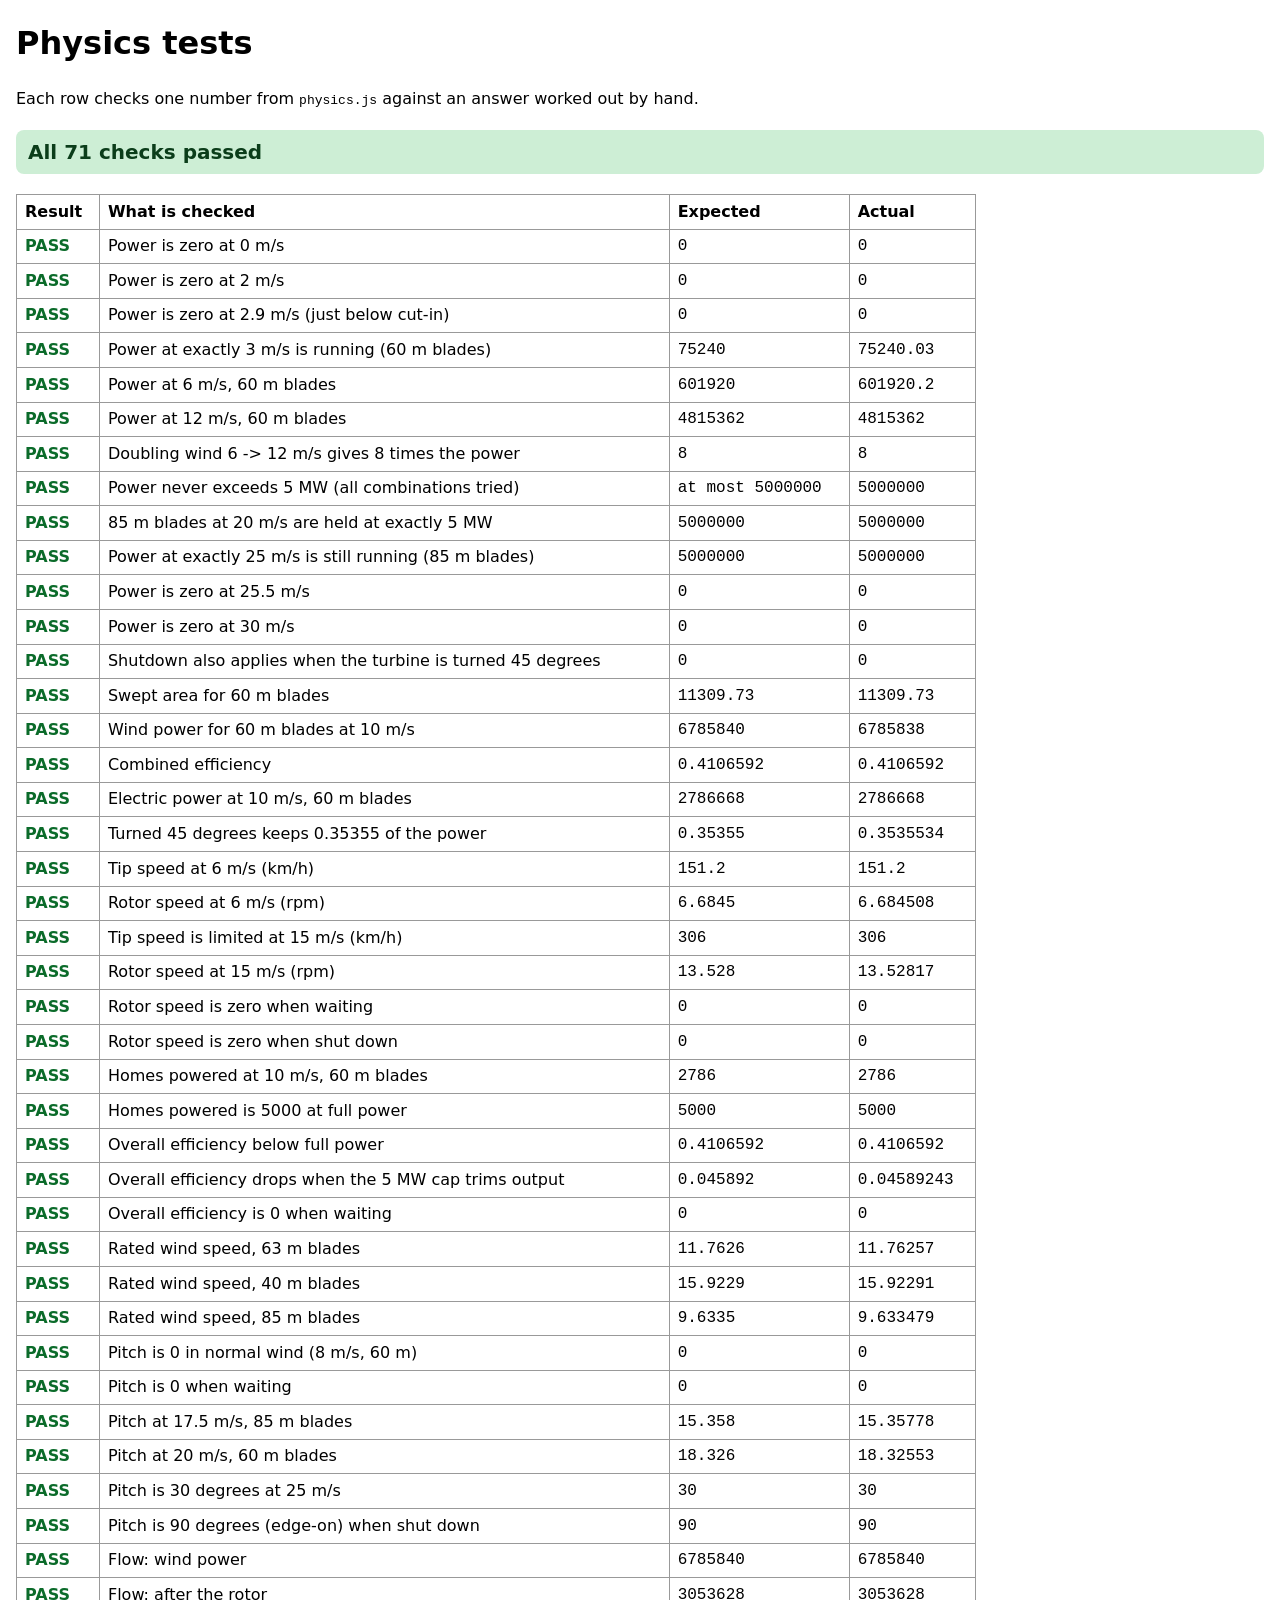
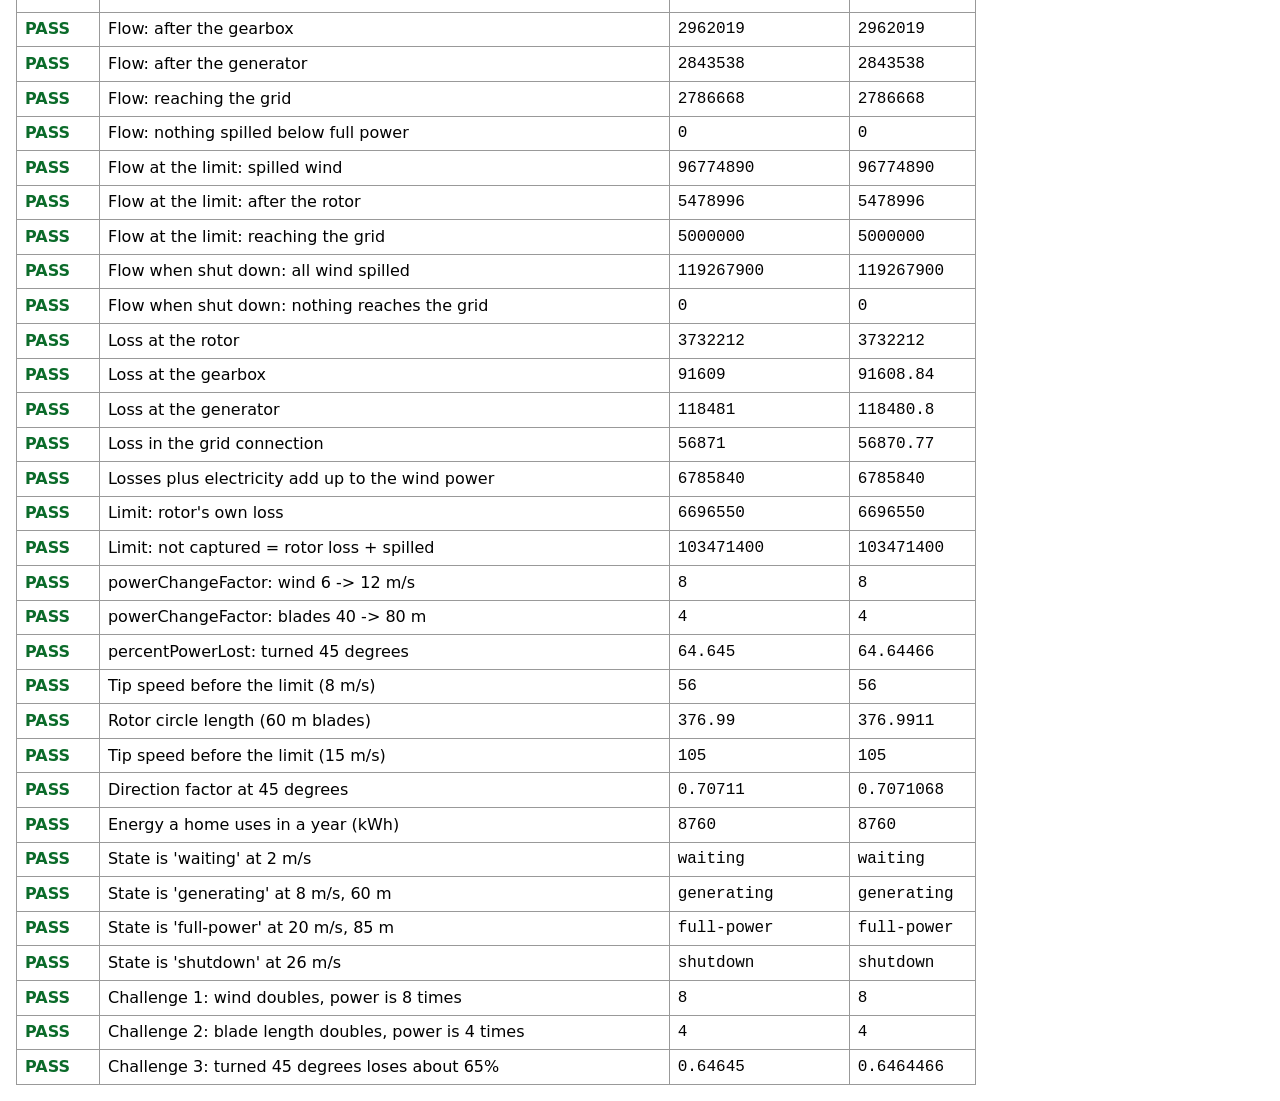
<file: tests.html>
<!DOCTYPE html>
<html lang="en">
<head>
  <meta charset="utf-8">
  <meta name="viewport" content="width=device-width, initial-scale=1">
  <title>Physics tests</title>
  <style>
    body { font-family: system-ui, sans-serif; margin: 1rem; line-height: 1.4; }
    #summary { font-size: 1.25rem; font-weight: 700; padding: 0.5rem 0.75rem; border-radius: 0.5rem; }
    #summary.pass { background: #cdeed5; color: #0b3d1a; }
    #summary.fail { background: #f7cdcd; color: #5a0a0a; }
    table { border-collapse: collapse; margin-top: 1rem; width: 100%; max-width: 60rem; }
    th, td { border: 1px solid #999; padding: 0.35rem 0.5rem; text-align: left; vertical-align: top; }
    td.PASS { color: #0b6b2a; font-weight: 700; }
    td.FAIL { color: #b00020; font-weight: 700; }
    td.num { font-family: ui-monospace, monospace; }
  </style>
</head>
<body>
  <h1>Physics tests</h1>
  <p>Each row checks one number from <code>physics.js</code> against an answer worked out by hand.</p>
  <p id="summary">Running&hellip;</p>
  <table>
    <thead>
      <tr><th>Result</th><th>What is checked</th><th>Expected</th><th>Actual</th></tr>
    </thead>
    <tbody id="results"></tbody>
  </table>

  <script src="physics.js"></script>
  <script>
    // ---------- Tiny test helpers ----------
    const rows = [];

    function record(name, passed, expected, actual) {
      rows.push({ name: name, passed: passed, expected: expected, actual: actual });
    }

    // Numbers are decimals that are never perfectly exact, so we accept a tiny
    // difference (0.1%) instead of demanding an exact match.
    function checkClose(name, actual, expected) {
      const allowedError = expected === 0 ? 1e-9 : Math.abs(expected) * 0.001;
      record(name, Math.abs(actual - expected) <= allowedError, expected, actual);
    }

    // For "never more than" style checks.
    function checkAtMost(name, actual, limit) {
      record(name, actual <= limit, "at most " + limit, actual);
    }

    function checkAbove(name, actual, limit) {
      record(name, actual > limit, "more than " + limit, actual);
    }

    const calc = WindPhysics.calculate; // calc(windSpeed m/s, bladeLength m, angle degrees)

    // ---------- The four main checks ----------

    // 1. Below the cut-in speed (3 m/s) there is no power.
    checkClose("Power is zero at 0 m/s", calc(0, 60, 0).electricPowerW, 0);
    checkClose("Power is zero at 2 m/s", calc(2, 60, 0).electricPowerW, 0);
    checkClose("Power is zero at 2.9 m/s (just below cut-in)", calc(2.9, 60, 0).electricPowerW, 0);
    // Exactly 3 m/s counts as running. By hand: 0.5 x 1.2 x 11309.73 x 27 x 0.41066 = 75,240 W.
    checkClose("Power at exactly 3 m/s is running (60 m blades)", calc(3, 60, 0).electricPowerW, 75240);

    // 2. Doubling the wind speed gives 8 times the power (2 x 2 x 2), as long as
    //    the 5 MW cap is not reached. By hand: 6 m/s -> 601,920 W, 12 m/s -> 4,815,362 W.
    checkClose("Power at 6 m/s, 60 m blades", calc(6, 60, 0).electricPowerW, 601920);
    checkClose("Power at 12 m/s, 60 m blades", calc(12, 60, 0).electricPowerW, 4815362);
    checkClose(
      "Doubling wind 6 -> 12 m/s gives 8 times the power",
      calc(12, 60, 0).electricPowerW / calc(6, 60, 0).electricPowerW,
      8
    );

    // 3. Power never goes above 5 MW. Try many combinations.
    let highestPowerW = 0;
    for (let wind = 0; wind <= 30; wind += 0.5) {
      for (let blade = 40; blade <= 85; blade += 5) {
        for (let angle = 0; angle <= 45; angle += 15) {
          highestPowerW = Math.max(highestPowerW, calc(wind, blade, angle).electricPowerW);
        }
      }
    }
    checkAtMost("Power never exceeds 5 MW (all combinations tried)", highestPowerW, 5000000);
    // The cap is really used: 85 m blades at 20 m/s would make far more than 5 MW uncapped.
    checkClose("85 m blades at 20 m/s are held at exactly 5 MW", calc(20, 85, 0).electricPowerW, 5000000);

    // 4. Above the shutdown speed (25 m/s) there is no power.
    // Exactly 25 m/s is still running: 85 m blades give the full 5 MW.
    checkClose("Power at exactly 25 m/s is still running (85 m blades)", calc(25, 85, 0).electricPowerW, 5000000);
    checkClose("Power is zero at 25.5 m/s", calc(25.5, 85, 0).electricPowerW, 0);
    checkClose("Power is zero at 30 m/s", calc(30, 85, 0).electricPowerW, 0);
    checkClose("Shutdown also applies when the turbine is turned 45 degrees", calc(26, 60, 45).electricPowerW, 0);

    // ---------- Other checks from CLAUDE.md ----------

    // Swept area, 60 m: pi x 60 x 60 = 11,309.73 m2.
    checkClose("Swept area for 60 m blades", WindPhysics.sweptAreaM2(60), 11309.73);
    // Power in the wind, 60 m blades, 10 m/s: 0.5 x 1.2 x 11309.73 x 1000 = 6,785,840 W.
    checkClose("Wind power for 60 m blades at 10 m/s",
      WindPhysics.windPowerWatts(11309.73, 10), 6785840);

    // Combined efficiency: 0.45 x 0.97 x 0.96 x 0.98 = 0.4107 (about 41%).
    checkClose("Combined efficiency", WindPhysics.COMBINED_EFFICIENCY, 0.4106592);
    // Electricity at 10 m/s: 6,785,840 x 0.4106592 = 2,786,668 W.
    checkClose("Electric power at 10 m/s, 60 m blades", calc(10, 60, 0).electricPowerW, 2786668);

    // Direction: cos(45 degrees) is 0.7071, and power uses it cubed -> 0.35355.
    checkClose("Turned 45 degrees keeps 0.35355 of the power",
      calc(10, 60, 45).electricPowerW / calc(10, 60, 0).electricPowerW, 0.35355);

    // Tip speed and rotor speed, 60 m blades, 6 m/s: tip = 7 x 6 = 42 m/s = 151.2 km/h.
    // One circle is 2 x pi x 60 = 376.99 m, so rpm = 42 / 376.99 x 60 = 6.6845.
    checkClose("Tip speed at 6 m/s (km/h)", calc(6, 60, 0).tipSpeedKmh, 151.2);
    checkClose("Rotor speed at 6 m/s (rpm)", calc(6, 60, 0).rotorRpm, 6.6845);
    // At 15 m/s, 7 x 15 = 105 m/s is over the 85 m/s limit, so tip = 85 m/s = 306 km/h.
    // rpm = 85 / 376.99 x 60 = 13.528.
    checkClose("Tip speed is limited at 15 m/s (km/h)", calc(15, 60, 0).tipSpeedKmh, 306);
    checkClose("Rotor speed at 15 m/s (rpm)", calc(15, 60, 0).rotorRpm, 13.528);
    checkClose("Rotor speed is zero when waiting", calc(2, 60, 0).rotorRpm, 0);
    checkClose("Rotor speed is zero when shut down", calc(27, 60, 0).rotorRpm, 0);

    // Homes powered: 2,786,668 W / 1000 W per home = 2786.7, rounded down to 2786.
    checkClose("Homes powered at 10 m/s, 60 m blades", calc(10, 60, 0).homesPowered, 2786);
    checkClose("Homes powered is 5000 at full power", calc(20, 85, 0).homesPowered, 5000);

    // Overall efficiency: with no cap and no turning it is just the combined efficiency.
    checkClose("Overall efficiency below full power", calc(10, 60, 0).overallEfficiency, 0.4106592);
    // At 20 m/s, 85 m: wind power = 108,950,433 W, output 5,000,000 W -> 0.045892.
    checkClose("Overall efficiency drops when the 5 MW cap trims output",
      calc(20, 85, 0).overallEfficiency, 0.045892);
    checkClose("Overall efficiency is 0 when waiting", calc(2, 60, 0).overallEfficiency, 0);

    // Rated wind speed (where 5 MW is first reached), worked out by hand:
    // cube root of 5,000,000 / (0.6 x area x 0.4106592).
    checkClose("Rated wind speed, 63 m blades", calc(10, 63, 0).ratedWindSpeedMs, 11.7626);
    checkClose("Rated wind speed, 40 m blades", calc(10, 40, 0).ratedWindSpeedMs, 15.9229);
    checkClose("Rated wind speed, 85 m blades", calc(10, 85, 0).ratedWindSpeedMs, 9.6335);

    // Blade pitch: 0 degrees until full power, then up to 30 degrees at 25 m/s, 90 when shut down.
    // By hand: 85 m blades have rated speed 9.6335 m/s, so at 17.5 m/s the blades are
    // (17.5 - 9.6335) / (25 - 9.6335) = 0.5119 of the way, which is 0.5119 x 30 = 15.36 degrees.
    checkClose("Pitch is 0 in normal wind (8 m/s, 60 m)", calc(8, 60, 0).pitchAngleDegrees, 0);
    checkClose("Pitch is 0 when waiting", calc(2, 60, 0).pitchAngleDegrees, 0);
    checkClose("Pitch at 17.5 m/s, 85 m blades", calc(17.5, 85, 0).pitchAngleDegrees, 15.358);
    // 60 m blades: rated 12.1515 m/s, at 20 m/s: (20 - 12.1515) / 12.8485 x 30 = 18.33 degrees.
    checkClose("Pitch at 20 m/s, 60 m blades", calc(20, 60, 0).pitchAngleDegrees, 18.326);
    checkClose("Pitch is 30 degrees at 25 m/s", calc(25, 85, 0).pitchAngleDegrees, 30);
    checkClose("Pitch is 90 degrees (edge-on) when shut down", calc(26, 60, 0).pitchAngleDegrees, 90);

    // Energy flow. 60 m blades, 10 m/s: the wind has 6,785,840 W and each stage keeps a share.
    // By hand: x 0.45 = 3,053,628; x 0.97 = 2,962,019; x 0.96 = 2,843,538; x 0.98 = 2,786,668.
    const flow = calc(10, 60, 0).energyFlow;
    checkClose("Flow: wind power", flow.windPowerW, 6785840);
    checkClose("Flow: after the rotor", flow.afterRotorW, 3053628);
    checkClose("Flow: after the gearbox", flow.afterGearboxW, 2962019);
    checkClose("Flow: after the generator", flow.afterGeneratorW, 2843538);
    checkClose("Flow: reaching the grid", flow.afterGridW, 2786668);
    checkClose("Flow: nothing spilled below full power", flow.spilledW, 0);
    // At full power the 5 MW limit spills wind. 85 m blades, 20 m/s: the wind has 108,950,433 W.
    // Only 5,000,000 / 0.4106592 = 12,175,546 W of it is used, so 96,774,887 W is spilled.
    const cappedFlow = calc(20, 85, 0).energyFlow;
    checkClose("Flow at the limit: spilled wind", cappedFlow.spilledW, 96774887);
    checkClose("Flow at the limit: after the rotor", cappedFlow.afterRotorW, 5478996);
    checkClose("Flow at the limit: reaching the grid", cappedFlow.afterGridW, 5000000);
    // When shut down (26 m/s, 60 m: 119,267,926 W in the wind) nothing is used.
    const stoppedFlow = calc(26, 60, 0).energyFlow;
    checkClose("Flow when shut down: all wind spilled", stoppedFlow.spilledW, 119267926);
    checkClose("Flow when shut down: nothing reaches the grid", stoppedFlow.afterGridW, 0);

    // The losses at each step add up. 60 m blades, 10 m/s (wind 6,785,840 W):
    // rotor keeps 45%, so it loses 3,732,212; gearbox 3% of 3,053,628 = 91,609;
    // generator 4% of 2,962,019 = 118,481; grid 2% of 2,843,538 = 56,871.
    checkClose("Loss at the rotor", flow.notCapturedW, 3732212);
    checkClose("Loss at the gearbox", flow.gearboxLossW, 91609);
    checkClose("Loss at the generator", flow.generatorLossW, 118481);
    checkClose("Loss in the grid connection", flow.gridLossW, 56871);
    checkClose("Losses plus electricity add up to the wind power",
      flow.notCapturedW + flow.gearboxLossW + flow.generatorLossW + flow.gridLossW + flow.afterGridW,
      6785840);
    // At the 5 MW limit the rotor's own loss is 55% of the wind actually used (12,175,546 W),
    // which is 6,696,550 W, and the rest of the "not captured" wind is the spilled wind.
    checkClose("Limit: rotor's own loss", cappedFlow.rotorLossW, 6696550);
    checkClose("Limit: not captured = rotor loss + spilled",
      cappedFlow.notCapturedW, cappedFlow.rotorLossW + cappedFlow.spilledW);

    // Comparing two situations (the challenge questions).
    // Wind doubles: 6 -> 12 m/s with 60 m blades gives 8 times the power (2 x 2 x 2).
    checkClose("powerChangeFactor: wind 6 -> 12 m/s",
      WindPhysics.powerChangeFactor(
        { windSpeedMs: 6, bladeLengthMetres: 60, angleDegrees: 0 },
        { windSpeedMs: 12, bladeLengthMetres: 60, angleDegrees: 0 }), 8);
    // Blade length doubles: 40 -> 80 m at 8 m/s gives 4 times the power (2 x 2).
    checkClose("powerChangeFactor: blades 40 -> 80 m",
      WindPhysics.powerChangeFactor(
        { windSpeedMs: 8, bladeLengthMetres: 40, angleDegrees: 0 },
        { windSpeedMs: 8, bladeLengthMetres: 80, angleDegrees: 0 }), 4);
    // Turned 45 degrees at 10 m/s, 60 m: keeps 0.35355, so loses 64.645%.
    checkClose("percentPowerLost: turned 45 degrees",
      WindPhysics.percentPowerLost(
        { windSpeedMs: 10, bladeLengthMetres: 60, angleDegrees: 0 },
        { windSpeedMs: 10, bladeLengthMetres: 60, angleDegrees: 45 }), 64.645);

    // Numbers used by the "Go deeper" working.
    // 60 m blades at 8 m/s: the tip would go 7 x 8 = 56 m/s; the circle is 2 x pi x 60 = 376.99 m.
    checkClose("Tip speed before the limit (8 m/s)", calc(8, 60, 0).tipSpeedBeforeLimitMs, 56);
    checkClose("Rotor circle length (60 m blades)", calc(8, 60, 0).rotorCircumferenceM, 376.99);
    // At 15 m/s the wish is 7 x 15 = 105 m/s, but the limit is 85 m/s.
    checkClose("Tip speed before the limit (15 m/s)", calc(15, 60, 0).tipSpeedBeforeLimitMs, 105);
    checkClose("Direction factor at 45 degrees", calc(10, 60, 45).directionFactor, 0.70711);
    checkClose("Energy a home uses in a year (kWh)", WindPhysics.HOME_KWH_PER_YEAR, 8760);

    // State names
    record("State is 'waiting' at 2 m/s", calc(2, 60, 0).state === "waiting", "waiting", calc(2, 60, 0).state);
    record("State is 'generating' at 8 m/s, 60 m", calc(8, 60, 0).state === "generating", "generating", calc(8, 60, 0).state);
    record("State is 'full-power' at 20 m/s, 85 m", calc(20, 85, 0).state === "full-power", "full-power", calc(20, 85, 0).state);
    record("State is 'shutdown' at 26 m/s", calc(26, 60, 0).state === "shutdown", "shutdown", calc(26, 60, 0).state);

    // The three challenge answers from SPEC.md.
    // 1. Wind doubles (6 -> 12 m/s, 60 m): 8 times (already checked above, repeated for the challenge).
    checkClose("Challenge 1: wind doubles, power is 8 times",
      calc(12, 60, 0).electricPowerW / calc(6, 60, 0).electricPowerW, 8);
    // 2. Blade length doubles (40 -> 80 m at 8 m/s): 2 x 2 = 4 times. By hand: 634,122 W -> 2,536,487 W.
    checkClose("Challenge 2: blade length doubles, power is 4 times",
      calc(8, 80, 0).electricPowerW / calc(8, 40, 0).electricPowerW, 4);
    // 3. Turned 45 degrees: keeps 0.35355, so about 65% is lost (0.64645).
    checkClose("Challenge 3: turned 45 degrees loses about 65%",
      1 - calc(10, 60, 45).electricPowerW / calc(10, 60, 0).electricPowerW, 0.64645);

    // ---------- Show the results on the page ----------
    function format(value) {
      return typeof value === "number" ? String(Number(value.toPrecision(7))) : value;
    }

    const tableBody = document.getElementById("results");
    rows.forEach(function (row) {
      const tr = document.createElement("tr");
      const cells = [
        { text: row.passed ? "PASS" : "FAIL", className: row.passed ? "PASS" : "FAIL" },
        { text: row.name, className: "" },
        { text: format(row.expected), className: "num" },
        { text: format(row.actual), className: "num" },
      ];
      cells.forEach(function (cell) {
        const td = document.createElement("td");
        td.textContent = cell.text;
        td.className = cell.className;
        tr.appendChild(td);
      });
      tableBody.appendChild(tr);
    });

    const failedCount = rows.filter(function (row) { return !row.passed; }).length;
    const summary = document.getElementById("summary");
    summary.textContent = failedCount === 0
      ? "All " + rows.length + " checks passed"
      : failedCount + " of " + rows.length + " checks FAILED";
    summary.className = failedCount === 0 ? "pass" : "fail";
  </script>
</body>
</html>
</file>
